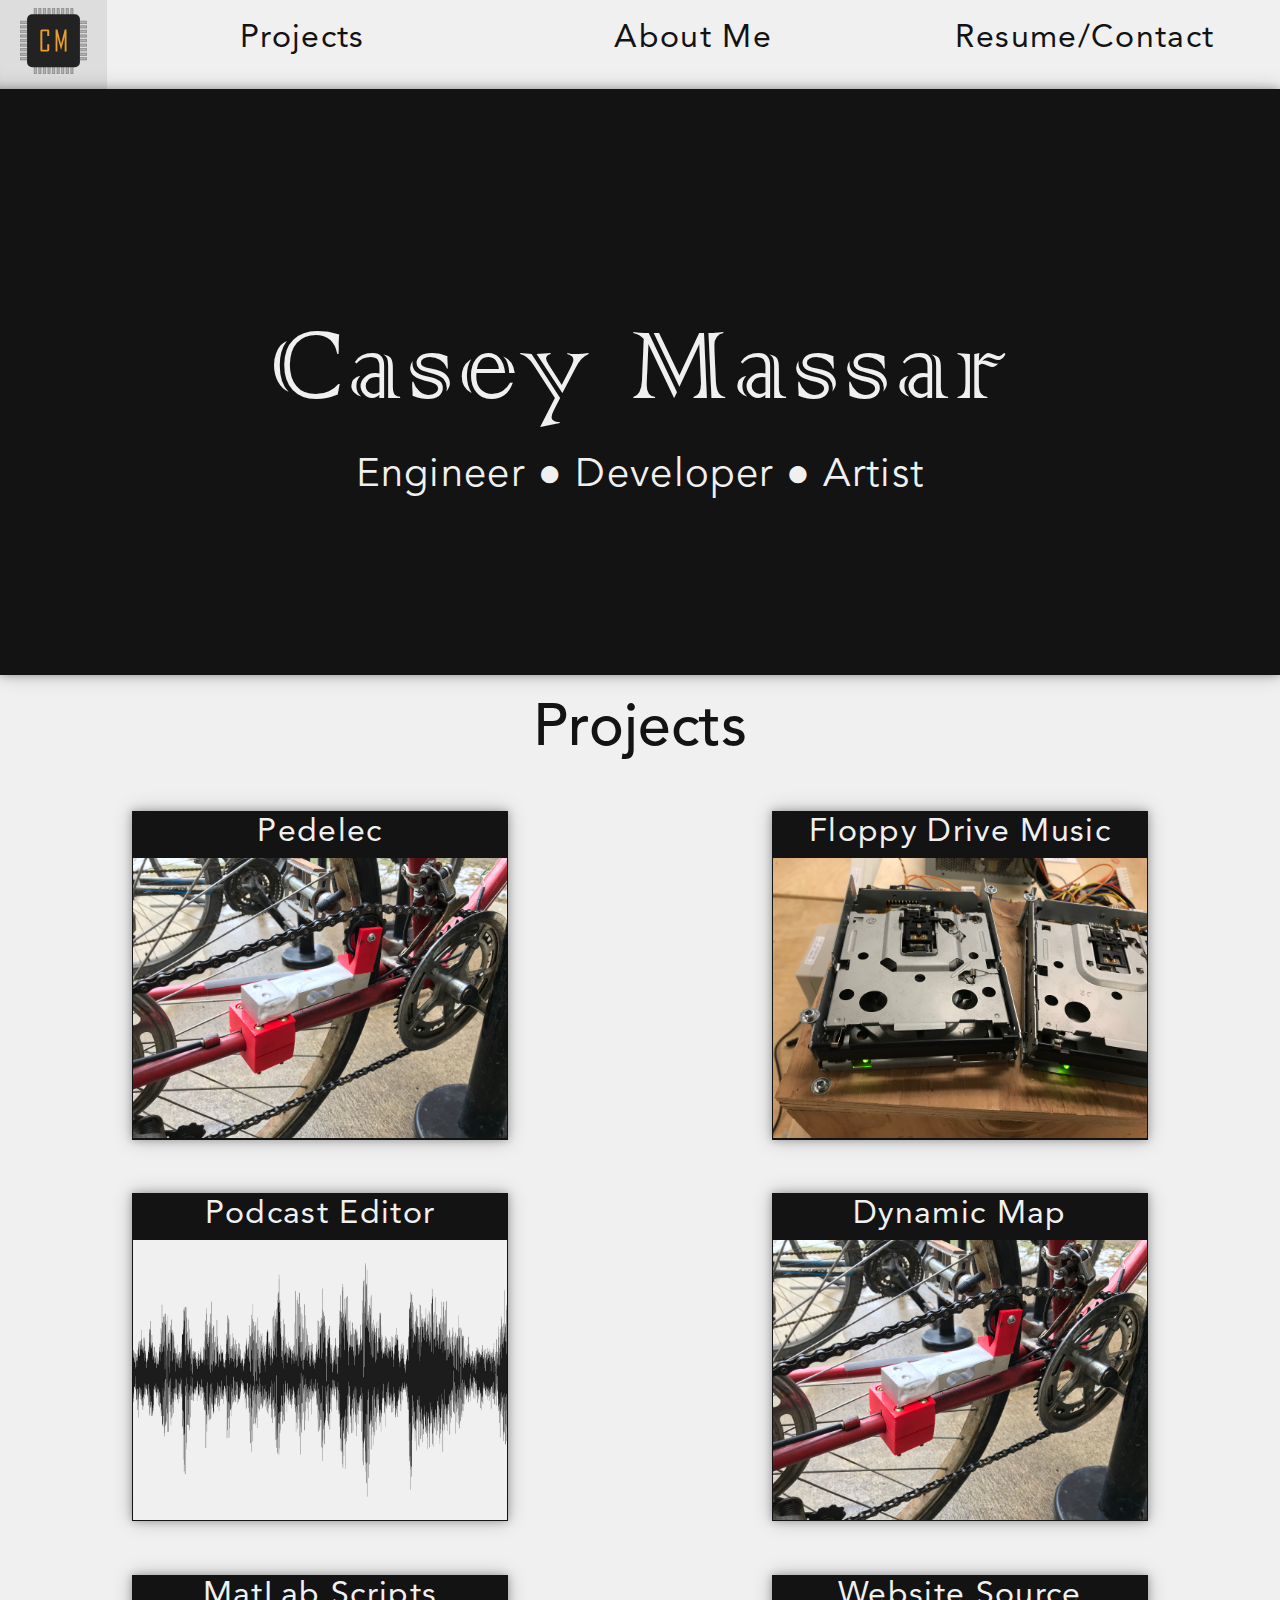
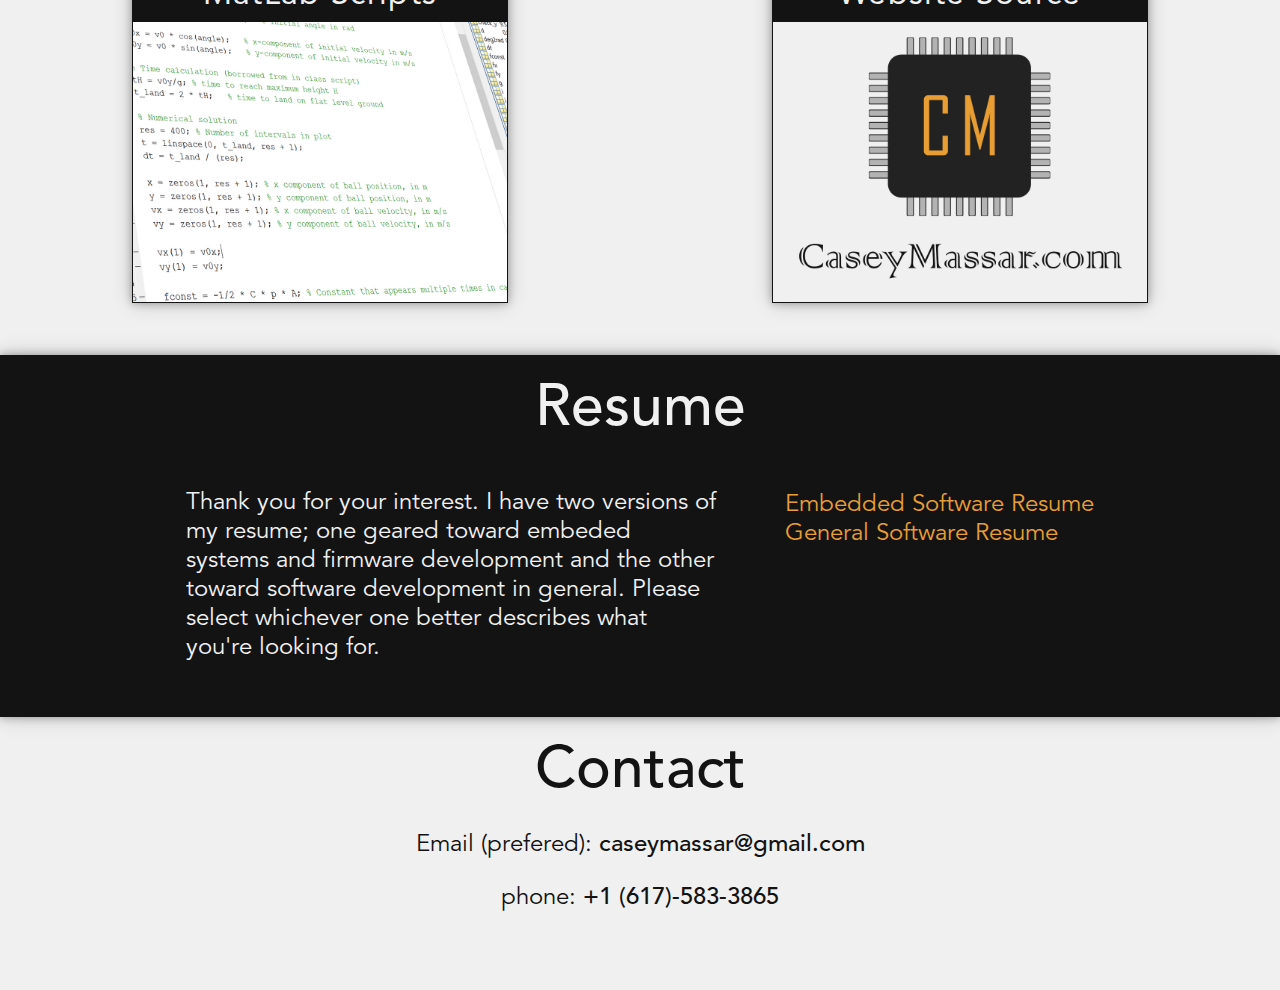
<file: Site/index.html>
<!DOCTYPE html>
<head>
    <title>Casey Massar</title>
    <meta name="viewport" content="width=device-width, initial-scale=1.0">
    <link rel="stylesheet" type="text/css" href="./css/fonts.css">
    <link rel="stylesheet" type="text/css" href="./css/main.css">
</head>

<body onload="setSizes()" onresize="setSizes()">
    <script>
        function setSizes() {
            var displayHeight = document.documentElement.clientHeight
            document.getElementById("main-title-section").style.minHeight = (displayHeight * 3/4 - document.getElementById("header-container").clientHeight).toString() + "px"
            document.getElementById("projects-section").style.minHeight = displayHeight + "px"
        }
        
        function jumpTo(id) {
            document.getElementById(id).scrollIntoView({ 
                behavior: 'smooth' 
            });
        }
        
        function toggleVisible(id) {
            var currentElement = document.getElementById(id)
            if(currentElement.style.display == "inherit") {
                currentElement.style.display = "none"
            } else {
                currentElement.style.display = "inherit"
            }
        }
        
    </script>
    <div id="header-container">
        <div id="header-links">
            <a class="header-link" id="logo-link"><img src="rec/logo-hero.svg" id="header-logo" /></a>
            <a class="header-link" onclick="jumpTo('projects-section')"><h4>Projects</h4></a>
            <a class="header-link"><h4>About Me</h4></a>
            <a class="header-link" onclick="jumpTo('resume-section')"><h4>Resume/Contact</h4></a>
        </div>
    </div>
    
    <div id="main-title-section" class="section-shaddow dark">
        <div id="main-title">
            <h1>Casey Massar</h1>
            <h3>Engineer &#x25cf; Developer &#x25cf; Artist</h3>
        </div>
    </div>
    <div id="projects-section">
        <h2 class="section-title">Projects</h2>
        <div id="projects-container">
            <a class="project section-shaddow dark">
                <h4>Pedelec</h4>
                <img src="./rec/bike-thumb.jpg" class="thumb" />
            </a>
            
            <a class="project section-shaddow dark" href="project/FloppyDrives.html">
                <h4>Floppy Drive Music</h4>
                <img src="rec/floppy-thumb.jpg" class="thumb" />
            </a>
            
             <a class="project section-shaddow dark">
                <h4>Podcast Editor</h4>
                <img src="rec/waveform-thumb.jpg" class="thumb" />
            </a>
            
             <a class="project section-shaddow dark">
                <h4>Dynamic Map</h4>
                <img src="rec/bike-thumb.jpg" class="thumb" />
            </a>
            
             <a class="project section-shaddow dark">
                <h4>MatLab Scripts</h4>
                <img src="rec/matlab-thumb.jpg" class="thumb" />
            </a>
            
            <a class="project section-shaddow dark">
                <h4>Website Source</h4>
                <img src="rec/source_thumb.jpg" class="thumb" />
            </a>
        </div>
    </div>
    <div id="resume-section" class="section-shaddow dark">
        <h2 class="section-title">Resume</h2>
        <div id="resume-split-container">
            <div id="resume-description">
                <p>Thank you for your interest. I have two versions of my resume; one geared toward embeded systems and firmware development and the other toward software development in general. Please select whichever one better describes what you're looking for.</p>
            </div>
            <div id="resume-links">
                <a onclick="toggleVisible('resume-embeded-links')">Embedded Software Resume</a>
                <br />
                <div id="resume-embeded-links" class="link-subsection">
                    <a>Web</a>
                    <br />
                    <a>PDF</a>
                </div>
                <a onclick="toggleVisible('resume-general-links')">General Software Resume</a>
                <div id="resume-general-links" class="link-subsection">
                    <a>Web</a>
                    <br />
                    <a>PDF</a>
                </div>
            </div>
        </div>
    </div>
    <div id="contact-section">
        <h2 class="section-title">Contact</h2>
        <p>Email (prefered): <a  class="shaddow-link" href="mailto:caseymassar@gmail.com">caseymassar@gmail.com</a></p>
        <p>phone: <a class="shaddow-link" href="tel:1-(617)-583-3865">+1 (617)-583-3865</a></p>
    </div>
</body>
</file>
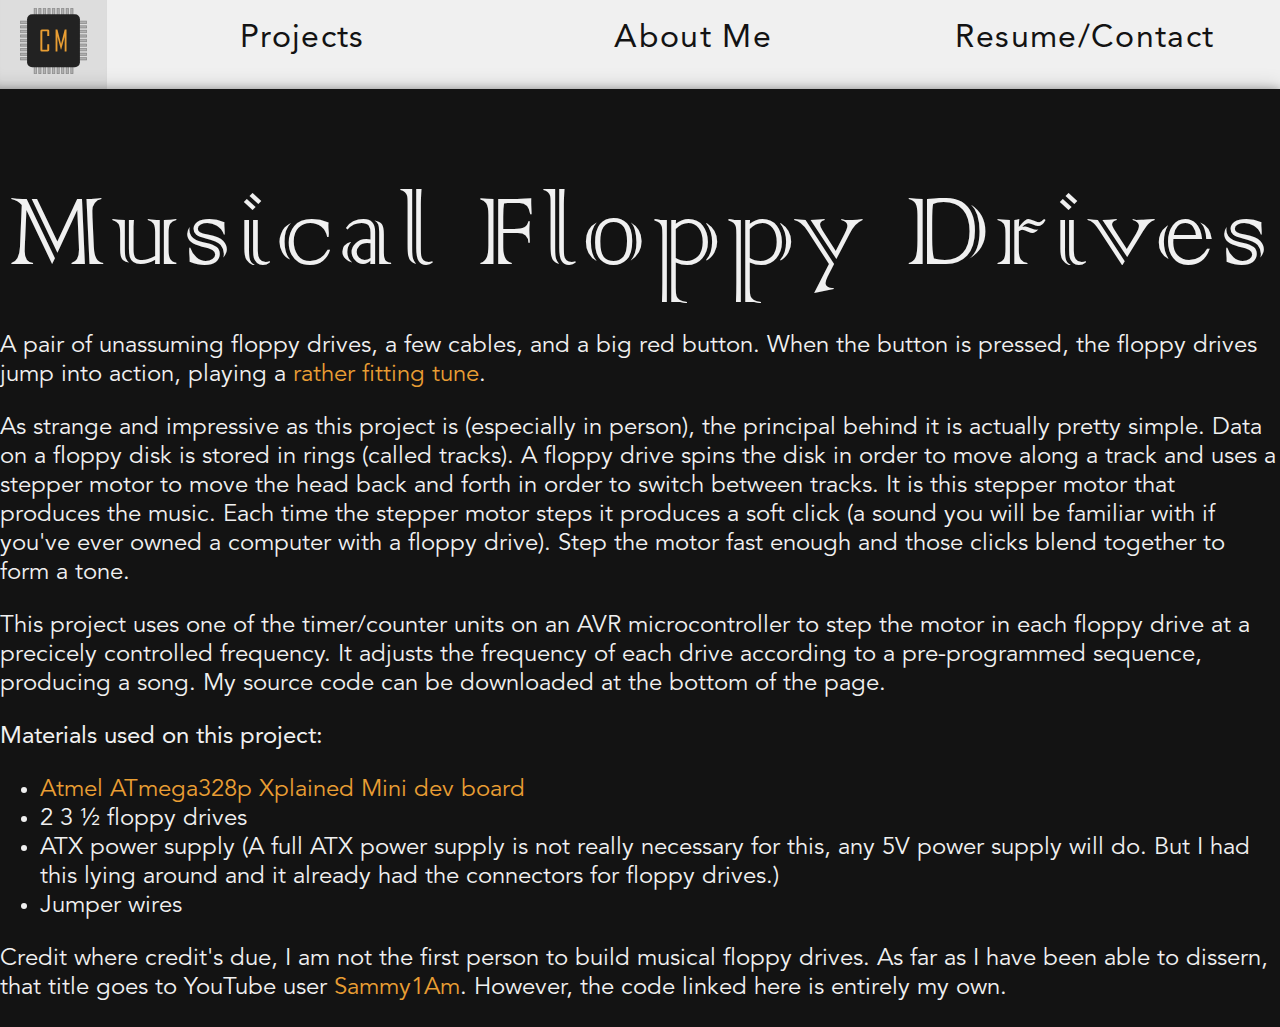
<file: Site/project/FloppyDrives.html>
<!DOCTYPE html>
<head>
    <title>Casey Massar</title>
    <meta name="viewport" content="width=device-width, initial-scale=1.0">
    <link rel="stylesheet" type="text/css" href="../css/fonts.css">
    <link rel="stylesheet" type="text/css" href="../css/main.css">
</head>

<body>
    <script>
    </script>
    <div id="header-container">
        <div id="header-links">
            <a class="header-link shaddow-link" id="logo-link" href="../index.html"><img src="../rec/logo-hero.svg" id="header-logo" /></a>
            <a class="header-link shaddow-link" href="../projects.html"><h4>Projects</h4></a>
            <a class="header-link shaddow-link" href="../about.html"><h4>About Me</h4></a>
            <a class="header-link shaddow-link"><h4>Resume/Contact</h4></a>
        </div>
    </div>

    <div class="section dark section-shaddow center-contents">
        <div class="text-area">
            <h1>Musical Floppy Drives</h1>

            <p>A pair of unassuming floppy drives, a few cables, and a big red button. When the button is pressed, the floppy drives jump into action, playing a <a>rather fitting tune</a>.</p>
            <p>As strange and impressive as this project is (especially in person), the principal behind it is actually pretty simple. Data on a floppy disk is stored in rings (called tracks). A floppy drive spins the disk in order to move along a track and uses a stepper motor to move the head back and forth in order to switch between tracks. It is this stepper motor that produces the music. Each time the stepper motor steps it produces a soft click (a sound you will be familiar with if you've ever owned a computer with a floppy drive). Step the motor fast enough and those clicks blend together to form a tone.</p>
            <p>This project uses one of the timer/counter units on an AVR microcontroller to step the motor in each floppy drive at a precicely controlled frequency. It adjusts the frequency of each drive according to a pre-programmed sequence, producing a song. My source code can be downloaded at the bottom of the page.</p>
            <b>Materials used on this project:</b>
            <ul>
                <li><a>Atmel ATmega328p Xplained Mini dev board</a></li>
                <li>2 3 &frac12; floppy drives</li>
                <li>ATX power supply (A full ATX power supply is not really necessary for this, any 5V power supply will do. But I had this lying around and it already had the connectors for floppy drives.)</li>
                <li>Jumper wires</li>
            </ul>
            <p>Credit where credit's due, I am not the first person to build musical floppy drives. As far as I have been able to dissern, that title goes to YouTube user <a href="https://www.youtube.com/user/Sammy1Am">Sammy1Am</a>. However, the code linked here is entirely my own. </p>
        </div>
    </div>
</body>
</file>
<file: Site/css/fonts.css>
@font-face {
    font-family: Copperplate;
    src: url("ttf/COPRGTB.ttf");
}

@font-face {
    font-family: AvenirLT;
    src: url("ttf/AvenirLTStd-Roman.otf");
}

@font-face {
    font-family: AvenirLT;
    font-weight: 300;
    src: url("ttf/AvenirLTStd-Book.otf");
}

@font-face {
    font-family: AvenirLT;
    font-weight: 700;
    src: url("ttf/AvenirLTStd-Medium.otf");
}

@font-face {
    font-family: Colonna;
    src: url("ttf/COLONNA.TTF");
}
</file>
<file: Site/css/main.css>
body {
    padding: 0 0;
    margin: 0 0;
    font-family: AvenirLT;
    font-weight: 300;
    font-size: 18pt;
    color: #131313;
    background-color: #F0F0F0;
}

h1 {
    font-family: Colonna;
    text-align: center;
    font-weight: normal;
    font-size: 95pt;
    letter-spacing: 4pt;
    margin-bottom: 5pt;
}

h2 {
    margin: 15pt 20pt;
    font-size: 44pt;
    text-align: center;
}

h3 {
    font-weight: 300;
    margin-top: 5pt;
    letter-spacing: 1pt;
    font-size: 30pt;
}

h4 {
    margin: 1pt 2pt;
    font-weight: normal;
    font-size: 24pt;
    letter-spacing: 1pt;
    text-align: center;
}

.shaddow-link {
    color: inherit;
    font-weight: bold;
}

.dark a {
    color: #e99e33;
}

.dark a:hover {
    color: #ffae43
}

a {
    text-decoration: none;
    cursor: pointer;
    -o-transition:.5s;
    -ms-transition:.5s;
    -moz-transition:.5s;
    -webkit-transition:.5s;
    transition:.5s;
}

.dark {
    background-color: #131313;
    color: #F0F0F0;
}

#header-container {
    color: #131313;
    width: 100%;
    margin: 0 0;
}

#header-links {
    width: 100%;
    padding: 0px;
    margin: 0px;
    font-size: 32pt;
    text-align: center;
    display: flex;
    justify-content: stretch;
}

.header-link {
    flex: 1 100%;
}

.header-link:hover {
    background-color: #DDDDDD;
    box-shadow: inset 0 -8px 8px -8px rgba(0, 0, 0, 0.3), inset 0 -20px 20px -20px rgba(0, 0, 0, 0.2);
    color: 
}

.section-shaddow {
    box-shadow: 0 0 8px 0 rgba(0, 0, 0, 0.3), 0 0 20px 0 rgba(0, 0, 0, 0.2);
}

.header-link h4 {
    margin: 15pt;
}

.thumb {
    width: 100%;
    margin-top: 5px;;
}

.project {
    width: 280pt;
    margin: 20pt;
    padding: 1pt;
    
    display: flex;
    flex-direction: column;
    justify-content: space-between;
}

.project:hover {
    box-shadow: 0 0 8px 3px rgba(0, 0, 0, 0.3), 0 0 20px 3px rgba(0, 0, 0, 0.2);
}

#header-logo {
    width: 50pt;
    padding: 0pt;
}

#logo-link {
    flex: 1 1;
    padding: 6pt 15pt 0pt 15pt;
}

#main-title-section {
    width: 100%;
    overflow: auto;
    text-align: center;
    display: flex;
    flex-direction: column;
    justify-content: center;
}

#projects-section {
    width: 100%;
    overflow: auto;
}

#projects-container {
    display: flex;
    flex-direction: row;
    justify-content: space-around;
    flex-wrap: wrap;
    margin-bottom: 25px;
}

#resume-section {
    overflow: auto;
    padding-bottom: 30px;
}

#resume-split-container {
    display: flex;
    flex-direction: row;
    justify-content: center;
    margin-left: 20pt;
    margin-right: 20pt;
}

#resume-description {
    max-width: 400pt;
    margin-right: 50pt;
}

#resume-links {
    padding-top: 20pt;
}

#contact-section {
    text-align: center;
    padding-bottom: 40pt;
}

.link-subsection {
    padding-left: 15pt;
    display: none;
}

.section {
    overflow: auto;
}

.center-contents {
    display: flex;
    flex-direction: row;
    justify-content: center;
}

.text-area {
    max-width: 1000pt;
}
</file>
